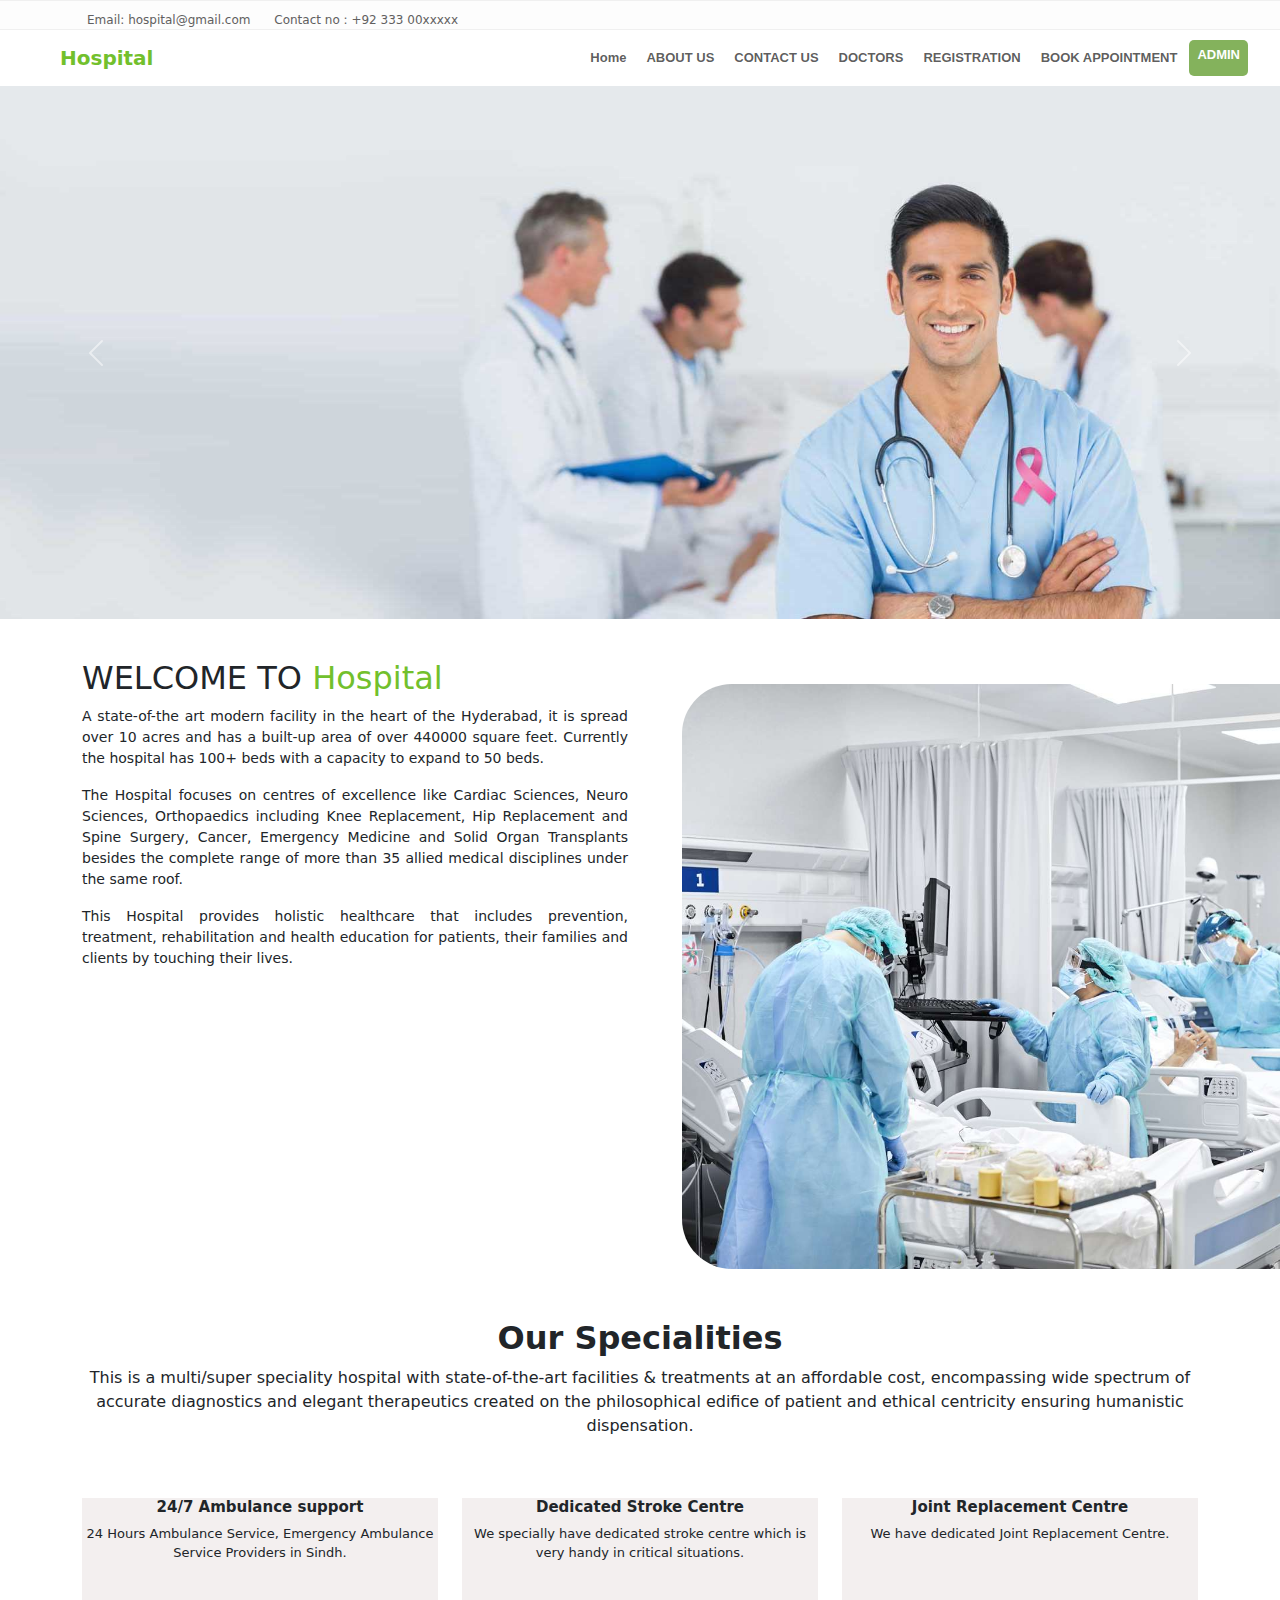
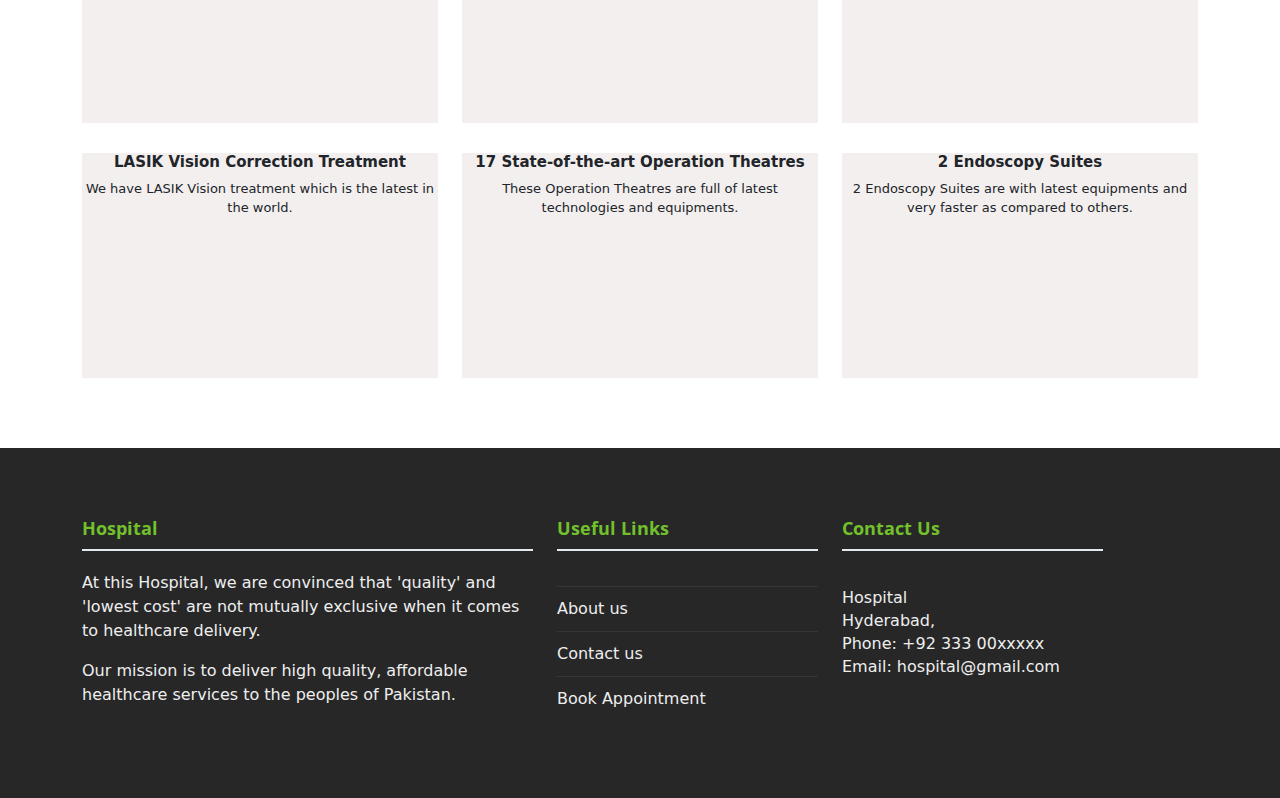
<file: index.html>
<!DOCTYPE html>
<html lang="en">

<head>
    <meta charset="UTF-8">
    <meta name="viewport" content="width=device-width, initial-scale=1.0">
    <title>Hospital Management System</title>
    <link rel="stylesheet" href="style.css">
    <link rel="stylesheet" href="//fonts.googleapis.com/css?family=Open+Sans:400,300,600&amp;subset=cyrillic,latin">
    <link href="https://cdn.jsdelivr.net/npm/bootstrap@5.3.3/dist/css/bootstrap.min.css" rel="stylesheet"
        integrity="sha384-QWTKZyjpPEjISv5WaRU9OFeRpok6YctnYmDr5pNlyT2bRjXh0JMhjY6hW+ALEwIH" crossorigin="anonymous">
</head>

<body>
    <div class="header-detail">
        <div class="container">
            <div class="row">
                <div class="col-md-12">
                    <ul class="list-inline header-contacts">
                        <li>
                            <i class="fa fa-envelope"></i> Email: hospital@gmail.com
                        </li>
                        <li>
                            <i class="fa fa-phone"></i> Contact no : +92 333 00xxxxx
                        </li>
                    </ul>
                </div>
            </div>
        </div>
    </div>

    <nav class="navbar navbar-expand-lg nav-color">
        <div class="container-fluid">
            <a class="navbar-brand ms-5" href="#" style="font-weight: bold; color: #72c02c;">Hospital</a>
            <button class="navbar-toggler" type="button" data-bs-toggle="collapse" data-bs-target="#navbarNavAltMarkup"
                aria-controls="navbarNavAltMarkup" aria-expanded="false" aria-label="Toggle navigation">
                <span class="navbar-toggler-icon"></span>
            </button>
            <div class="collapse navbar-collapse" id="navbarNavAltMarkup">
                <div class="navbar-nav ms-auto me-3">
                    <a class="nav-link me-1" aria-current="page" href="#">Home</a>
                    <a class="nav-link me-1" href="about.html">ABOUT US</a>
                    <a class="nav-link me-1" href="contact.html">CONTACT US</a>
                    <a class="nav-link me-1" href="doctors.html">DOCTORS</a>
                    <a class="nav-link me-1" href="registration.html">REGISTRATION</a>
                    <a class="nav-link me-1" href="appointment.html">BOOK APPOINTMENT</a>
                    <a class="nav-link admin-link me-1" href="admin.html">ADMIN</a>
                </div>
            </div>
        </div>
    </nav>
    

    <!-- crousel -->
    <div id="carouselExampleFade" class="carousel slide carousel-fade">
        <div class="carousel-inner">
            <div class="carousel-item active">
                <img src="./assets/img/slider/slide-21-1.jpg" class="d-block w-100" alt="...">
            </div>
            <div class="carousel-item">
                <img src="./assets/img/slider/main-slider03.jpg" class="d-block w-100" alt="...">
            </div>
            <div class="carousel-item">
                <img src="./assets/img/slider/main-slider06.jpg" class="d-block w-100" alt="...">
            </div>
        </div>
        <button class="carousel-control-prev" type="button" data-bs-target="#carouselExampleFade" data-bs-slide="prev">
            <span class="carousel-control-prev-icon" aria-hidden="true"></span>
            <span class="visually-hidden">Previous</span>
        </button>
        <button class="carousel-control-next" type="button" data-bs-target="#carouselExampleFade" data-bs-slide="next">
            <span class="carousel-control-next-icon" aria-hidden="true"></span>
            <span class="visually-hidden">Next</span>
        </button>
    </div>

    <!-- Welcome part -->
    <div class="container content-md welcomeSection" style="margin-top: 40px;">
        <div class="row section1">
            <div class="col-md-6">
                <h2 class="title-v2">WELCOME TO <span style="color: #72c02c;"> Hospital </span></h2>
                <p style="text-align: justify; font-size: 14px;">A state-of-the art modern facility in the heart of
                    the Hyderabad, it is spread over 10 acres and has a built-up area of over 440000 square
                    feet. Currently the hospital has 100+ beds with a capacity to expand to 50 beds.</p>
                <p style="text-align: justify; font-size: 14px;">The Hospital focuses on centres of excellence like
                    Cardiac Sciences, Neuro Sciences, Orthopaedics including Knee Replacement, Hip Replacement and
                    Spine Surgery, Cancer, Emergency Medicine and Solid Organ Transplants besides the complete range
                    of more than 35 allied medical disciplines under the same roof.</p>
                <p style="text-align: justify; font-size: 14px;"> This Hospital provides holistic
                    healthcare that includes prevention, treatment, rehabilitation and health education for
                    patients, their families and clients by touching their lives.</p> <br>
            </div>
            <div class="col-md-6 overflow-h">
                <img style="border-radius: 50px; margin-top: 25px; margin-left: 30px; height: 65vh;"
                    src="assets/img/bg/hos1.jpg" alt="">
            </div>
        </div>
    </div>
    <!-- End Welcome part -->

    <!-- Specialities -->
    <div class="container" style="margin-top: 50px;">
        <div class="headline-center" style="margin-bottom: 60px;">
            <h2>Our Specialities</h2>
            <div class="line"></div>
            <p>This is a multi/super speciality hospital with state-of-the-art facilities & treatments at an
                affordable cost, encompassing wide spectrum of accurate diagnostics and elegant therapeutics created
                on the philosophical edifice of patient and ethical centricity ensuring humanistic dispensation.
            </p>
        </div>

        
			<div class="row" style="margin-bottom: 40px;">
				<div class="col-md-4">
					<div class="content-boxes-v5" style="margin-bottom: 30px;">
						<div class="overflow-h">
							<h3 class="no-top-space">24/7 Ambulance support</h3>
							<p>24 Hours Ambulance Service, Emergency Ambulance Service Providers in Sindh.</p>
						</div>
					</div>
					<div class="content-boxes-v5" style="margin-bottom: 30px;">
						<div class="overflow-h">
							<h3 class="no-top-space">LASIK Vision Correction Treatment </h3>
							<p>We have LASIK Vision treatment which is the latest in the world.</p>
						</div>
					</div>
				</div>
				<div class="col-md-4">
					<div class="content-boxes-v5" style="margin-bottom: 30px;">
						<div class="overflow-h">
							<h3 class="no-top-space">Dedicated Stroke Centre</h3>
							<p>We specially have dedicated stroke centre which is very handy in critical situations.</p>
						</div>
					</div>
					<div class="content-boxes-v5" style="margin-bottom: 30px;">
						<div class="overflow-h"">
							<h3 class="no-top-space">17 State-of-the-art Operation Theatres</h3>
							<p>These Operation Theatres are full of latest technologies and equipments.</p>
						</div>
					</div>
				</div>
				<div class="col-md-4">
					<div class="content-boxes-v5" style="margin-bottom: 30px;">
						<div class="overflow-h">
							<h3 class="no-top-space">Joint Replacement Centre</h3>
							<p>We have dedicated Joint Replacement Centre.</p>
						</div>
					</div>
					<div class="content-boxes-v5" style="margin-bottom: 30px;">
						<div class="overflow-h">
							<h3 class="no-top-space">2 Endoscopy Suites</h3>
							<p>2 Endoscopy Suites are with latest equipments and very faster as compared to others.</p>
						</div>
					</div>
				</div>
			</div>
        <!--end Spciallities-->
    </div>
        <!-- Footer ===-->
		<div class="footer-v1">
			<div class="footer">
				<div class="container">
					<div class="row">
						<div class="col-md-5 headline">
                            <h2 style="font-weight: bold; margin-bottom: 20px;">Hospital</h2>
							<p>At this Hospital, we are convinced that 'quality' and 'lowest cost' are not mutually
								exclusive when it comes to healthcare delivery.</p>
							<p>Our mission is to deliver high quality, affordable healthcare services to the peoples
								of Pakistan.</p>
						</div>

						<div class="col-md-3" >
							<div class="headline">
								<h2>Useful Links</h2>
							</div>
							<ul class="list-unstyled link-list">
								<li><a href="about.html">About us</a></li>
								<li><a href="Contact.html">Contact us</a></li>
								<li><a href="appointment.html">Book Appointment</a>
								</li>
							</ul>
						</div>
					
						<div class="col-md-3" >
							<div class="headline">
								<h2>Contact Us</h2>
							</div>
							<address>
							    Hospital <br />
								Hyderabad, <br />
								Phone: +92 333 00xxxxx <br />
								Email: hospital@gmail.com
							</address>
						</div>
					</div>
				</div>
			</div>
        </div>
            <!--/footer-->
        

</body>
<script src="https://cdn.jsdelivr.net/npm/bootstrap@5.3.3/dist/js/bootstrap.bundle.min.js"
    integrity="sha384-YvpcrYf0tY3lHB60NNkmXc5s9fDVZLESaAA55NDzOxhy9GkcIdslK1eN7N6jIeHz"
    crossorigin="anonymous"></script>

</html>
</file>
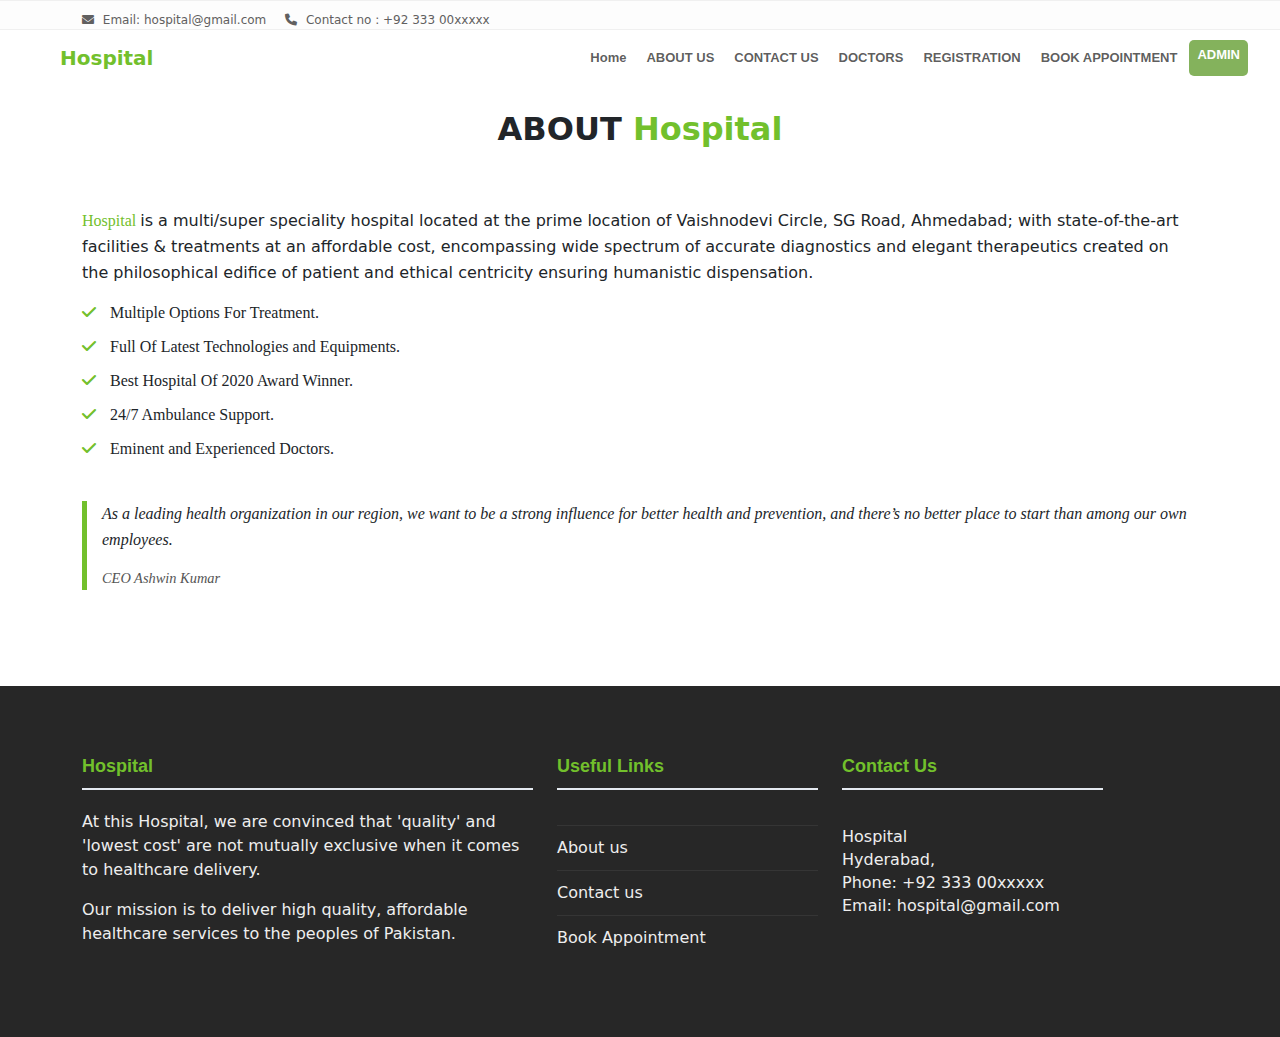
<file: about.html>
<!DOCTYPE html>
<html lang="en">

<head>
    <meta charset="UTF-8">
    <meta name="viewport" content="width=device-width, initial-scale=1.0">
    <title>Hospital Management System</title>
    <link rel="stylesheet" href="style.css">
    <link rel="stylesheet" href="https://cdnjs.cloudflare.com/ajax/libs/font-awesome/6.0.0-beta3/css/all.min.css">
    <link href="https://cdn.jsdelivr.net/npm/bootstrap@5.3.3/dist/css/bootstrap.min.css" rel="stylesheet"
        integrity="sha384-QWTKZyjpPEjISv5WaRU9OFeRpok6YctnYmDr5pNlyT2bRjXh0JMhjY6hW+ALEwIH" crossorigin="anonymous">
</head>

<body>
    <div class="header-detail">
        <div class="container">
            <div class="row">
                <div class="col-md-12">
                    <ul class="list-inline header-contacts">
                        <li>
                            <i class="fa fa-envelope"></i> Email: hospital@gmail.com
                        </li>
                        <li>
                            <i class="fa fa-phone"></i> Contact no : +92 333 00xxxxx
                        </li>
                    </ul>
                </div>
            </div>
        </div>
    </div>

    <nav class="navbar navbar-expand-lg nav-color">
        <div class="container-fluid">
            <a class="navbar-brand ms-5" href="#" style="font-weight: bold; color: #72c02c;">Hospital</a>
            <button class="navbar-toggler" type="button" data-bs-toggle="collapse" data-bs-target="#navbarNavAltMarkup"
                aria-controls="navbarNavAltMarkup" aria-expanded="false" aria-label="Toggle navigation">
                <span class="navbar-toggler-icon"></span>
            </button>
            <div class="collapse navbar-collapse" id="navbarNavAltMarkup">
                <div class="navbar-nav ms-auto me-3">
                    <a class="nav-link me-1" aria-current="page" href="index.html">Home</a>
                    <a class="nav-link me-1" href="#">ABOUT US</a>
                    <a class="nav-link me-1" href="contact.html">CONTACT US</a>
                    <a class="nav-link me-1" href="doctors.html">DOCTORS</a>
                    <a class="nav-link me-1" href="registration.html">REGISTRATION</a>
                    <a class="nav-link me-1" href="appointment.html">BOOK APPOINTMENT</a>
                    <a class="nav-link admin-link me-1" href="admin.html">ADMIN</a>
                </div>
            </div>
        </div>
    </nav>
    <br>
    
		<!-- About Heading -->
		<div class="container content-sm">
			<div class="headline-center" style="margin-bottom: 60px;">
				<h2>ABOUT<span style="color: #72c02c;"> Hospital </span></h2>
			</div>
		</div>

		<!-- About -->
		<div class="container content">
			<div class="row" style="margin-bottom: 40px;">
				<div class="col-md-12" style="margin-bottom: 40px;">
					<p><span style="color: #72c02c; font-family:'Times New Roman', Times, serif;">Hospital </span> is a multi/super speciality hospital located
						at the prime location of Vaishnodevi Circle, SG Road, Ahmedabad; with state-of-the-art
						facilities & treatments at an affordable cost, encompassing wide spectrum of accurate
						diagnostics and elegant therapeutics created on the philosophical edifice of patient and ethical
						centricity ensuring humanistic dispensation.</p>
					<ul class="list-unstyled" style="font-family:'Times New Roman', Times, serif;">
						<li><i class="fa fa-check color-green"></i> Multiple Options For Treatment.</li>
						<li><i class="fa fa-check color-green"></i> Full Of Latest Technologies and Equipments.</li>
						<li><i class="fa fa-check color-green"></i> Best Hospital Of 2020 Award Winner.</li>
						<li><i class="fa fa-check color-green"></i> 24/7 Ambulance Support.</li>
						<li><i class="fa fa-check color-green"></i> Eminent and Experienced Doctors.</li>
					</ul><br />

					<blockquote  style="font-family:'Times New Roman', Times, serif;">
						<p>As a leading health organization in our region, we want to be a strong influence for better
							health and prevention, and there’s no better place to start than among our own employees.
						</p>
						<small>CEO Ashwin Kumar</small>
					</blockquote>
				</div>
			</div>
		</div>
	</div>
	<!-- End About -->

   <!-- Footer ===-->
   <div class="footer-v1">
    <div class="footer">
        <div class="container">
            <div class="row">
                <div class="col-md-5 headline">
                    <h2 style="font-weight: bold; margin-bottom: 20px;">Hospital</h2>
                    <p>At this Hospital, we are convinced that 'quality' and 'lowest cost' are not mutually
                        exclusive when it comes to healthcare delivery.</p>
                    <p>Our mission is to deliver high quality, affordable healthcare services to the peoples
                        of Pakistan.</p>
                </div>

                <div class="col-md-3" >
                    <div class="headline">
                        <h2>Useful Links</h2>
                    </div>
                    <ul class="list-unstyled link-list">
                        <li><a href="about.html">About us</a></li>
                        <li><a href="Contact.html">Contact us</a></li>
                        <li><a href="appointment.html">Book Appointment</a>
                        </li>
                    </ul>
                </div>
            
                <div class="col-md-3" >
                    <div class="headline">
                        <h2>Contact Us</h2>
                    </div>
                    <address>
                        Hospital <br />
                        Hyderabad, <br />
                        Phone: +92 333 00xxxxx <br />
                        Email: hospital@gmail.com
                    </address>
                </div>
            </div>
        </div>
    </div>
    </div>
    <!--/footer-->
</body>
<script src="https://cdn.jsdelivr.net/npm/bootstrap@5.3.3/dist/js/bootstrap.bundle.min.js"
    integrity="sha384-YvpcrYf0tY3lHB60NNkmXc5s9fDVZLESaAA55NDzOxhy9GkcIdslK1eN7N6jIeHz"
    crossorigin="anonymous"></script>

</html>
</file>
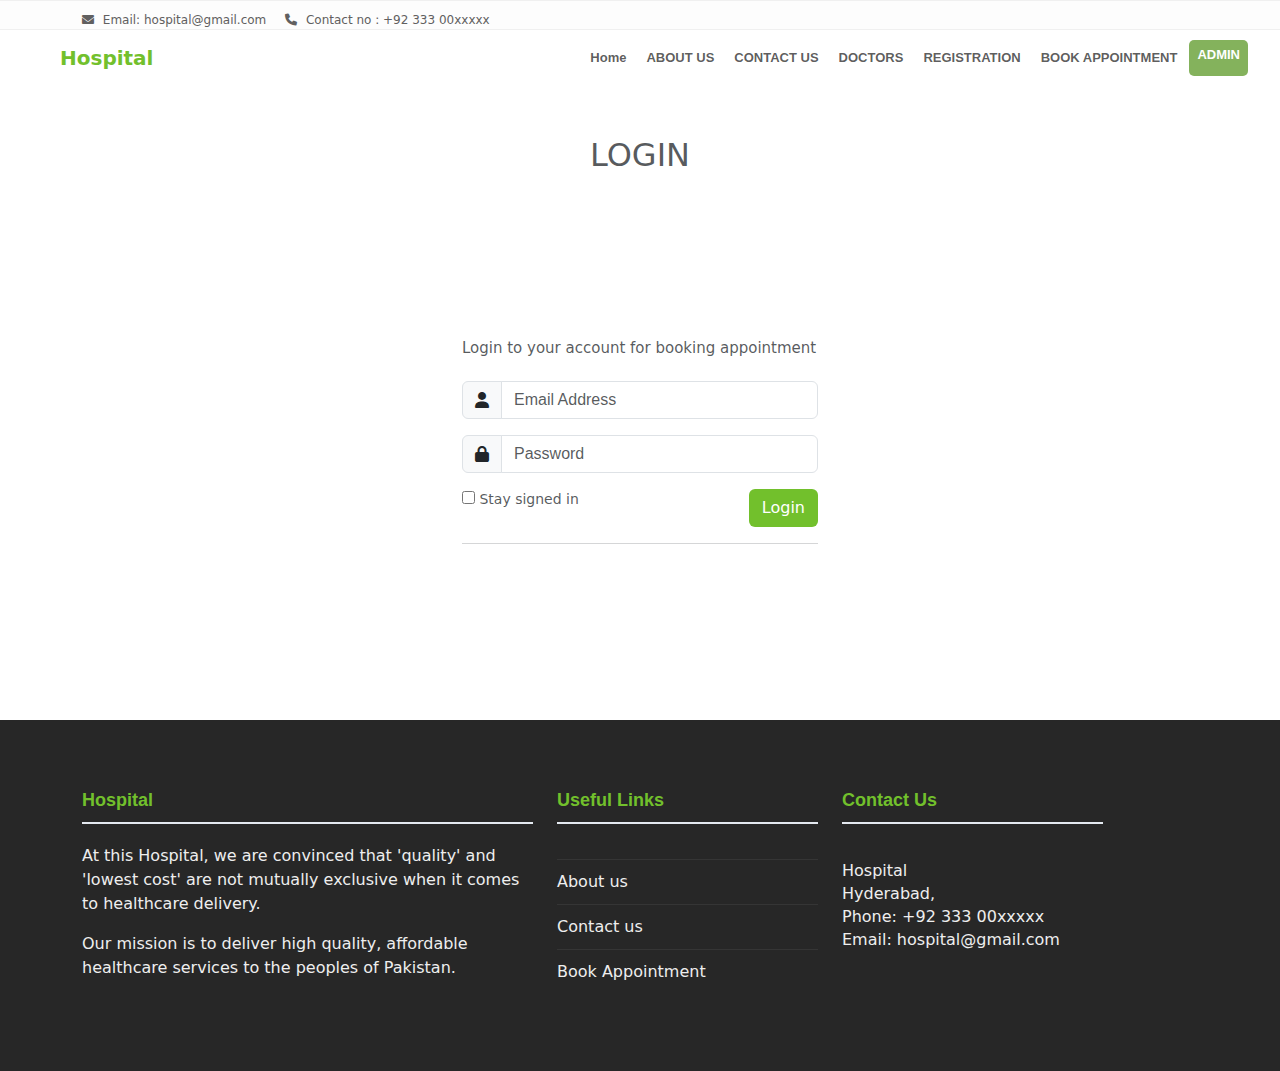
<file: admin.html>
<!DOCTYPE html>
<html lang="en">

<head>
    <meta charset="UTF-8">
    <meta name="viewport" content="width=device-width, initial-scale=1.0">
    <title>Hospital Management System</title>
    <link rel="stylesheet" href="style.css">
    <link rel="stylesheet" href="https://cdnjs.cloudflare.com/ajax/libs/font-awesome/6.0.0-beta3/css/all.min.css">
    <link href="https://cdn.jsdelivr.net/npm/bootstrap@5.3.3/dist/css/bootstrap.min.css" rel="stylesheet"
        integrity="sha384-QWTKZyjpPEjISv5WaRU9OFeRpok6YctnYmDr5pNlyT2bRjXh0JMhjY6hW+ALEwIH" crossorigin="anonymous">
</head>

<body>
    <div class="header-detail">
        <div class="container">
            <div class="row">
                <div class="col-md-12">
                    <ul class="list-inline header-contacts">
                        <li>
                            <i class="fa fa-envelope"></i> Email: hospital@gmail.com
                        </li>
                        <li>
                            <i class="fa fa-phone"></i> Contact no : +92 333 00xxxxx
                        </li>
                    </ul>
                </div>
            </div>
        </div>
    </div>

    <nav class="navbar navbar-expand-lg nav-color">
        <div class="container-fluid">
            <a class="navbar-brand ms-5" href="#" style="font-weight: bold; color: #72c02c;">Hospital</a>
            <button class="navbar-toggler" type="button" data-bs-toggle="collapse" data-bs-target="#navbarNavAltMarkup"
                aria-controls="navbarNavAltMarkup" aria-expanded="false" aria-label="Toggle navigation">
                <span class="navbar-toggler-icon"></span>
            </button>
            <div class="collapse navbar-collapse" id="navbarNavAltMarkup">
                <div class="navbar-nav ms-auto me-3">
                    <a class="nav-link me-1" aria-current="page" href="index.html">Home</a>
                    <a class="nav-link me-1" href="about.html">ABOUT US</a>
                    <a class="nav-link me-1" href="contact.html">CONTACT US</a>
                    <a class="nav-link me-1" href="doctors.html">DOCTORS</a>
                    <a class="nav-link me-1" href="registration.html">REGISTRATION</a>
                    <a class="nav-link me-1" href="appointment.html">BOOK APPOINTMENT</a>
                    <a class="nav-link admin-link me-1" href="#">ADMIN</a>
                </div>
            </div>
        </div>
    </nav>
    <!-- Admin form Starts -->
    <div style="text-align: center; margin-top: 50px;">
        <h2 style="color:rgba(33, 37, 41, 0.75);">LOGIN</h2>
    </div>
    <div class="container content mt-5 mb-5 form-container">
        <div class="row justify-content-center align-items-center h-100">
            <div class="col-md-4 col-sm-6">
                <form action="login_backend.php" method="post" class="form-text">
                    <div class="reg-header">
                        <h4 class="admin-fonts">Login to your account for booking appointment</h4>
                    </div>

                    <div class="input-group mt-4 mb-3 fonts-styling">
                        <span class="input-group-text"><i class="fa fa-user"></i></span>
                        <input type="email" name="userid" placeholder="Email Address" class="form-control " required>
                    </div>
                    <div class="input-group mb-3 fonts-styling ">
                        <span class="input-group-text"><i class="fa fa-lock"></i></span>
                        <input type="password" name="usrpsw" placeholder="Password" class="form-control" required>
                    </div>

                    <div class="row ">
                        <div class="col-6">
                            <label><input type="checkbox"> Stay signed in</label>
                        </div>
                        <div class="col-6">
                            <input class="btn float-end admin-fonts" type="submit" value="Login"
                                style="color: white; background-color: #72c02c;">
                        </div>
                    </div>

                    <hr>
                </form>
            </div>
        </div>
    </div>


    <!-- admin form close -->
    <!-- Footer ===-->
    <div class="footer-v1">
        <div class="footer">
            <div class="container">
                <div class="row">
                    <div class="col-md-5 headline">
                        <h2 style="font-weight: bold; margin-bottom: 20px;">Hospital</h2>
                        <p>At this Hospital, we are convinced that 'quality' and 'lowest cost' are not mutually
                            exclusive when it comes to healthcare delivery.</p>
                        <p>Our mission is to deliver high quality, affordable healthcare services to the peoples
                            of Pakistan.</p>
                    </div>

                    <div class="col-md-3">
                        <div class="headline">
                            <h2>Useful Links</h2>
                        </div>
                        <ul class="list-unstyled link-list">
                            <li><a href="about.html">About us</a></li>
                            <li><a href="Contact.html">Contact us</a></li>
                            <li><a href="appointment.html">Book Appointment</a>
                            </li>
                        </ul>
                    </div>

                    <div class="col-md-3">
                        <div class="headline">
                            <h2>Contact Us</h2>
                        </div>
                        <address>
                            Hospital <br />
                            Hyderabad, <br />
                            Phone: +92 333 00xxxxx <br />
                            Email: hospital@gmail.com
                        </address>
                    </div>
                </div>
            </div>
        </div>
    </div>
    <!--/footer-->

</body>
<script src="https://cdn.jsdelivr.net/npm/bootstrap@5.3.3/dist/js/bootstrap.bundle.min.js"
    integrity="sha384-YvpcrYf0tY3lHB60NNkmXc5s9fDVZLESaAA55NDzOxhy9GkcIdslK1eN7N6jIeHz"
    crossorigin="anonymous"></script>

</html>
</file>
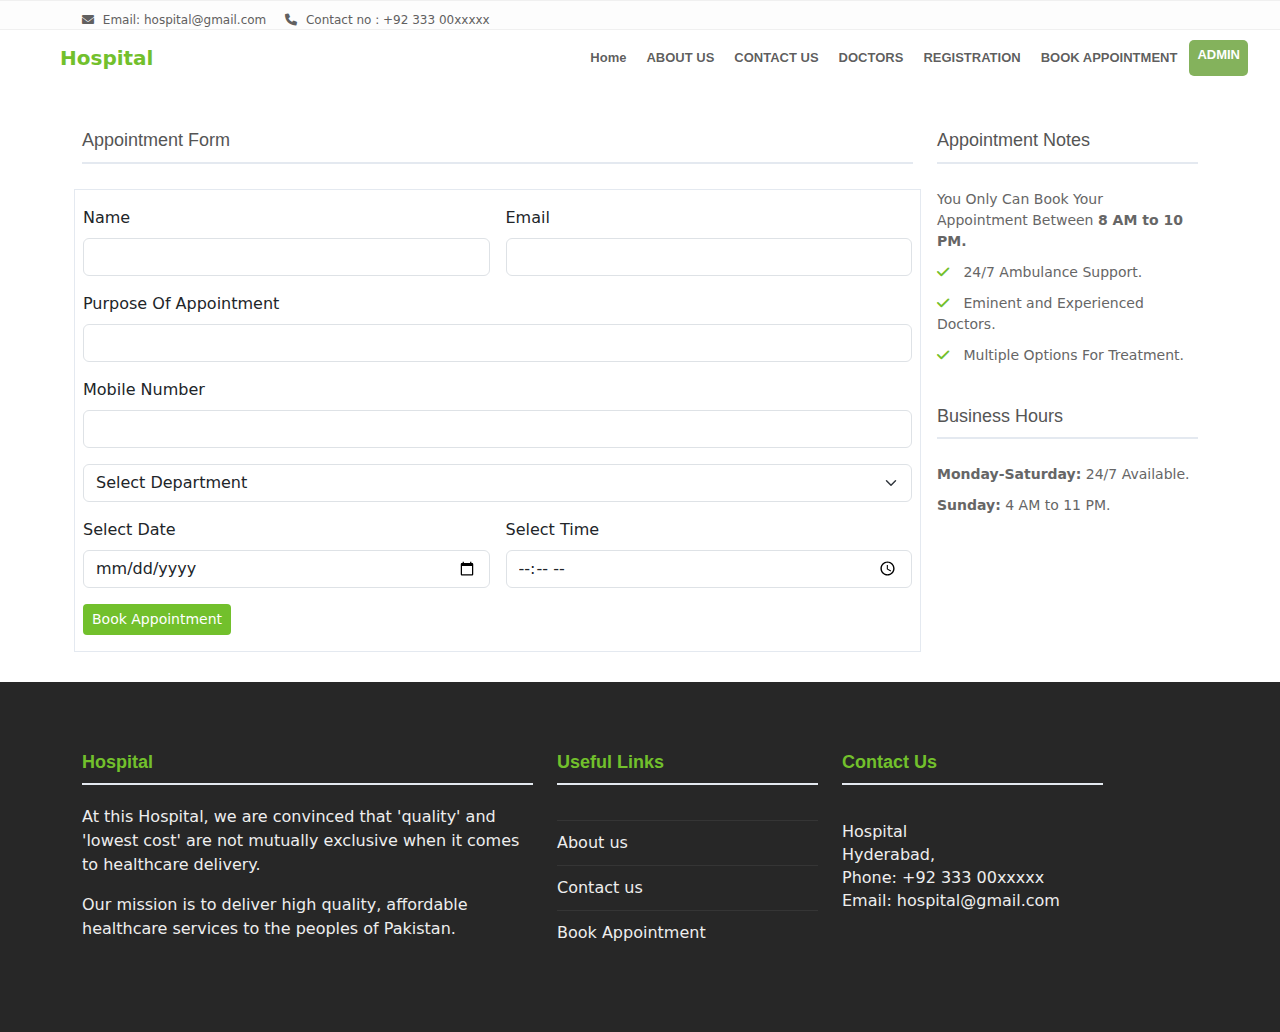
<file: appointment.html>
<!DOCTYPE html>
<html lang="en">

<head>
    <meta charset="UTF-8">
    <meta name="viewport" content="width=device-width, initial-scale=1.0">
    <title>Hospital Management System</title>
    <link rel="stylesheet" href="style.css">
    <link rel="stylesheet" href="https://cdnjs.cloudflare.com/ajax/libs/font-awesome/6.0.0-beta3/css/all.min.css">
    <link href="https://cdn.jsdelivr.net/npm/bootstrap@5.3.3/dist/css/bootstrap.min.css" rel="stylesheet"
        integrity="sha384-QWTKZyjpPEjISv5WaRU9OFeRpok6YctnYmDr5pNlyT2bRjXh0JMhjY6hW+ALEwIH" crossorigin="anonymous">
</head>

<body>
    <div class="header-detail">
        <div class="container">
            <div class="row">
                <div class="col-md-12">
                    <ul class="list-inline header-contacts">
                        <li>
                            <i class="fa fa-envelope"></i> Email: hospital@gmail.com
                        </li>
                        <li>
                            <i class="fa fa-phone"></i> Contact no : +92 333 00xxxxx
                        </li>
                    </ul>
                </div>
            </div>
        </div>
    </div>

    <nav class="navbar navbar-expand-lg nav-color">
        <div class="container-fluid">
            <a class="navbar-brand ms-5" href="#" style="font-weight: bold; color: #72c02c;">Hospital</a>
            <button class="navbar-toggler" type="button" data-bs-toggle="collapse" data-bs-target="#navbarNavAltMarkup"
                aria-controls="navbarNavAltMarkup" aria-expanded="false" aria-label="Toggle navigation">
                <span class="navbar-toggler-icon"></span>
            </button>
            <div class="collapse navbar-collapse" id="navbarNavAltMarkup">
                <div class="navbar-nav ms-auto me-3">
                    <a class="nav-link me-1" aria-current="page" href="index.html">Home</a>
                    <a class="nav-link me-1" href="about.html">ABOUT US</a>
                    <a class="nav-link me-1" href="contact.html">CONTACT US</a>
                    <a class="nav-link me-1" href="doctors.html">DOCTORS</a>
                    <a class="nav-link me-1" href="registration.html">REGISTRATION</a>
                    <a class="nav-link me-1" href="#">BOOK APPOINTMENT</a>
                    <a class="nav-link admin-link me-1" href="admin.html">ADMIN</a>
                </div>
            </div>
        </div>
    </nav>

    <!-- Appointment form start -->

    <div class="container content mt-4">
        <div class="row">
            <div class="col-md-9 " style="margin-bottom: 30px; ">
                <div class="headline">
                    <h2>Appointment Form</h2>
                </div>
                <form class="row g-3 contact-form mt-3">
                    <div class="col-md-6">
                        <label for="name" class="form-label">Name</label>
                        <input type="text" class="form-control" id="inputName">
                    </div>
                    <div class="col-md-6">
                        <label for="inputEmail4" class="form-label">Email</label>
                        <input type="email" class="form-control" id="inputEmail4">
                    </div>

                    <div class="col-12">
                        <label for="inputSubject" class="form-label">Purpose Of Appointment</label>
                        <input type="text" class="form-control" id="inputSubject">
                    </div>
                    <div class="col-12">
                        <label for="inputSubject" class="form-label">Mobile Number</label>
                        <input type="number" class="form-control" id="inputSubject">
                    </div>
                    <div class="col-12">
                        <select class="form-select" aria-label="Default select example">
                            <option value="" selected="" disabled="">Select Department</option>
                            <option value="Child Care">Child Care</option>
                            <option value="Neurology">Neurology</option>
                            <option value="General Surgery">General Surgery</option>
                            <option value="Health Checkup">Health Checkup</option>
                            <option value="Dermatology and Cosmetology">Dermatology and Cosmetology</option>
                            <option value="Eye Specialist">Eye Specialist</option>
                            <option value="CCU & ICU">CCU & ICU</option>
                            <option value="Cardiology">Cardiology</option>
                        </select>
                    </div>
                    <div class="col-md-6">
                        <label for="name" class="form-label">Select Date</label>
                        <input type="date" class="form-control" id="inputName">
                    </div>
                    <div class="col-md-6">
                        <label for="inputEmail4" class="form-label">Select Time</label>
                        <input type="time" class="form-control" id="inputEmail4">
                    </div>
                    <div class="col-12 mb-3">
                        <button type="submit" class="btn btn-sm " style="color: white; background-color: #72c02c;">Book
                            Appointment</button>
                    </div>
                </form>
            </div>
            <div class="col-md-3"">
                <div class="headline">
                    <h2>Appointment Notes</h2>
                </div>
                <ul class="list-unstyled font-styling" style="margin-bottom: 30px; ">
                    <li style="font-size: 14px; color: rgb(102, 102, 102);">You Only
                        Can Book Your Appointment Between <strong>8 AM to 10 PM.</strong>
                        <br>
                    <!-- <li style="font-size: 14px; color: rgb(102, 102, 102);">In Other Times You Can Call Our Ambulance
                        Which Is Available 24/7.</li> -->
               
                    <li style="font-size: 14px; color: rgb(102, 102, 102);"><i class="fa fa-check color-green"></i> 24/7 Ambulance Support.</li>
                    <li style="font-size: 14px; color: rgb(102, 102, 102);"><i class="fa fa-check color-green"></i> Eminent and Experienced Doctors.</li>
                    <li style="font-size: 14px; color: rgb(102, 102, 102);"><i class="fa fa-check color-green"></i> Multiple Options For Treatment.</li>
                </ul>
                <div class="headline">
                    <h2>Business Hours</h2>
                </div>
                <ul class="list-unstyled font-styling" style="margin-bottom: 30px; ">
                    <li style="font-size: 14px; color: rgb(102, 102, 102);"><strong>Monday-Saturday:</strong> 24/7
                        Available.
                        <br>
                    <li style="font-size: 14px; color: rgb(102, 102, 102);"><strong> Sunday:</strong> 4 AM to 11 PM.
                    </li>
                </ul>
                
            </div>

        </div>

    </div>
    <!-- Footer ===-->
    <div class="footer-v1">
        <div class="footer">
            <div class="container">
                <div class="row">
                    <div class="col-md-5 headline">
                        <h2 style="font-weight: bold; margin-bottom: 20px;">Hospital</h2>
                        <p>At this Hospital, we are convinced that 'quality' and 'lowest cost' are not mutually
                            exclusive when it comes to healthcare delivery.</p>
                        <p>Our mission is to deliver high quality, affordable healthcare services to the peoples
                            of Pakistan.</p>
                    </div>

                    <div class="col-md-3">
                        <div class="headline">
                            <h2>Useful Links</h2>
                        </div>
                        <ul class="list-unstyled link-list">
                            <li><a href="about.html">About us</a></li>
                            <li><a href="Contact.html">Contact us</a></li>
                            <li><a href="appointment.html">Book Appointment</a>
                            </li>
                        </ul>
                    </div>

                    <div class="col-md-3">
                        <div class="headline">
                            <h2>Contact Us</h2>
                        </div>
                        <address>
                            Hospital <br />
                            Hyderabad, <br />
                            Phone: +92 333 00xxxxx <br />
                            Email: hospital@gmail.com
                        </address>
                    </div>
                </div>
            </div>
        </div>
    </div>
    <!--/footer-->

</body>
<script src="https://cdn.jsdelivr.net/npm/bootstrap@5.3.3/dist/js/bootstrap.bundle.min.js"
    integrity="sha384-YvpcrYf0tY3lHB60NNkmXc5s9fDVZLESaAA55NDzOxhy9GkcIdslK1eN7N6jIeHz"
    crossorigin="anonymous"></script>

</html>
</file>
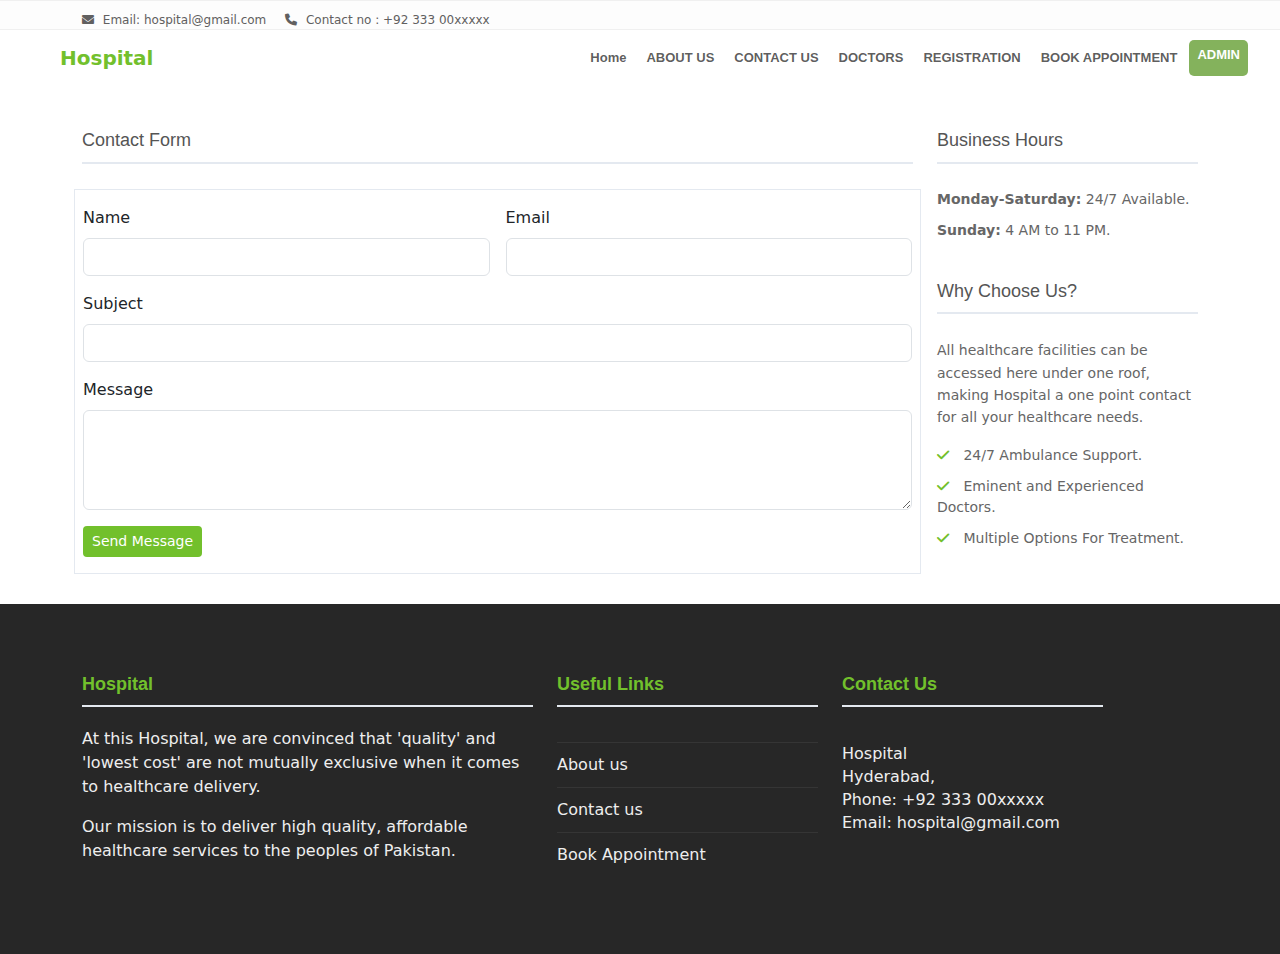
<file: contact.html>
<!DOCTYPE html>
<html lang="en">

<head>
    <meta charset="UTF-8">
    <meta name="viewport" content="width=device-width, initial-scale=1.0">
    <title>Hospital Management System</title>
    <link rel="stylesheet" href="style.css">
    <link rel="stylesheet" href="https://cdnjs.cloudflare.com/ajax/libs/font-awesome/6.0.0-beta3/css/all.min.css">
    <link href="https://cdn.jsdelivr.net/npm/bootstrap@5.3.3/dist/css/bootstrap.min.css" rel="stylesheet"
        integrity="sha384-QWTKZyjpPEjISv5WaRU9OFeRpok6YctnYmDr5pNlyT2bRjXh0JMhjY6hW+ALEwIH" crossorigin="anonymous">
</head>

<body>
    <div class="header-detail">
        <div class="container">
            <div class="row">
                <div class="col-md-12">
                    <ul class="list-inline header-contacts">
                        <li>
                            <i class="fa fa-envelope"></i> Email: hospital@gmail.com
                        </li>
                        <li>
                            <i class="fa fa-phone"></i> Contact no : +92 333 00xxxxx
                        </li>
                    </ul>
                </div>
            </div>
        </div>
    </div>

    <nav class="navbar navbar-expand-lg nav-color">
        <div class="container-fluid">
            <a class="navbar-brand ms-5" href="#" style="font-weight: bold; color: #72c02c;">Hospital</a>
            <button class="navbar-toggler" type="button" data-bs-toggle="collapse" data-bs-target="#navbarNavAltMarkup"
                aria-controls="navbarNavAltMarkup" aria-expanded="false" aria-label="Toggle navigation">
                <span class="navbar-toggler-icon"></span>
            </button>
            <div class="collapse navbar-collapse" id="navbarNavAltMarkup">
                <div class="navbar-nav ms-auto me-3">
                    <a class="nav-link me-1" aria-current="page" href="index.html">Home</a>
                    <a class="nav-link me-1" href="about.html">ABOUT US</a>
                    <a class="nav-link me-1" href="#">CONTACT US</a>
                    <a class="nav-link me-1" href="doctors.html">DOCTORS</a>
                    <a class="nav-link me-1" href="registration.html">REGISTRATION</a>
                    <a class="nav-link me-1" href="appointment.html">BOOK APPOINTMENT</a>
                    <a class="nav-link admin-link me-1" href="admin.html">ADMIN</a>
                </div>
            </div>
        </div>
    </nav>
    
    <!-- contact us start -->

    <div class="container content mt-4">
        <div class="row">
            <div class="col-md-9 " style="margin-bottom: 30px; ">
                <div class="headline">
                    <h2>Contact Form</h2>
                </div>
                <form class="row g-3 contact-form mt-3">
                    <div class="col-md-6">
                        <label for="name" class="form-label">Name</label>
                        <input type="text" class="form-control" id="inputName">
                    </div>
                    <div class="col-md-6">
                        <label for="inputEmail4" class="form-label">Email</label>
                        <input type="email" class="form-control" id="inputEmail4">
                    </div>

                    <div class="col-12">
                        <label for="inputSubject" class="form-label">Subject</label>
                        <input type="text" class="form-control" id="inputSubject">
                    </div>
                    <div class="col-md-12">
                        <label for="inputNumber" class="form-label">Message</label>
                        <div class="form-floating">
                            <textarea class="form-control" placeholder="Leave message here" id="floatingTextarea"
                                style="height: 100px"></textarea>
                        </div>
                    </div>
                    <div class="col-12 mb-3" >
                        <button type="submit" class="btn btn-sm " style="color: white; background-color: #72c02c;">Send Message</button>
                    </div>
                </form>
            </div>
            <div class="col-md-3">
                <div class="headline">
                    <h2>Business Hours</h2>
                </div>
                <ul class="list-unstyled font-styling" style="margin-bottom: 30px; ">
                    <li style="font-size: 14px; color: rgb(102, 102, 102);"><strong>Monday-Saturday:</strong> 24/7 Available.</li>
                    <li style="font-size: 14px; color: rgb(102, 102, 102);"><strong>Sunday:</strong> 4 AM to 11 PM.</li>
                </ul>

                <div class="headline">
                    <h2>Why Choose Us?</h2>
                </div>
                <p style="font-size: 14px; color: rgb(102, 102, 102);">All healthcare facilities can be accessed here under one roof, making Hospital a one point
                    contact for all your healthcare needs.</p>
                <ul class="list-unstyled">
                    <li style="font-size: 14px; color: rgb(102, 102, 102);"><i class="fa fa-check color-green"></i> 24/7 Ambulance Support.</li>
                    <li style="font-size: 14px; color: rgb(102, 102, 102);"><i class="fa fa-check color-green"></i> Eminent and Experienced Doctors.</li>
                    <li style="font-size: 14px; color: rgb(102, 102, 102);"><i class="fa fa-check color-green"></i> Multiple Options For Treatment.</li>
                </ul>
            </div>

        </div>

    </div>
       <!-- Footer ===-->
		<div class="footer-v1">
			<div class="footer">
				<div class="container">
					<div class="row">
						<div class="col-md-5 headline">
                            <h2 style="font-weight: bold; margin-bottom: 20px;">Hospital</h2>
							<p>At this Hospital, we are convinced that 'quality' and 'lowest cost' are not mutually
								exclusive when it comes to healthcare delivery.</p>
							<p>Our mission is to deliver high quality, affordable healthcare services to the peoples
								of Pakistan.</p>
						</div>

						<div class="col-md-3" >
							<div class="headline">
								<h2>Useful Links</h2>
							</div>
							<ul class="list-unstyled link-list">
								<li><a href="about.html">About us</a></li>
								<li><a href="Contact.html">Contact us</a></li>
								<li><a href="appointment.html">Book Appointment</a>
								</li>
							</ul>
						</div>
					
						<div class="col-md-3" >
							<div class="headline">
								<h2>Contact Us</h2>
							</div>
							<address>
							    Hospital <br />
								Hyderabad, <br />
								Phone: +92 333 00xxxxx <br />
								Email: hospital@gmail.com
							</address>
						</div>
					</div>
				</div>
			</div>
            </div>
            <!--/footer-->

</body>
<script src="https://cdn.jsdelivr.net/npm/bootstrap@5.3.3/dist/js/bootstrap.bundle.min.js"
    integrity="sha384-YvpcrYf0tY3lHB60NNkmXc5s9fDVZLESaAA55NDzOxhy9GkcIdslK1eN7N6jIeHz"
    crossorigin="anonymous"></script>

</html>
</file>
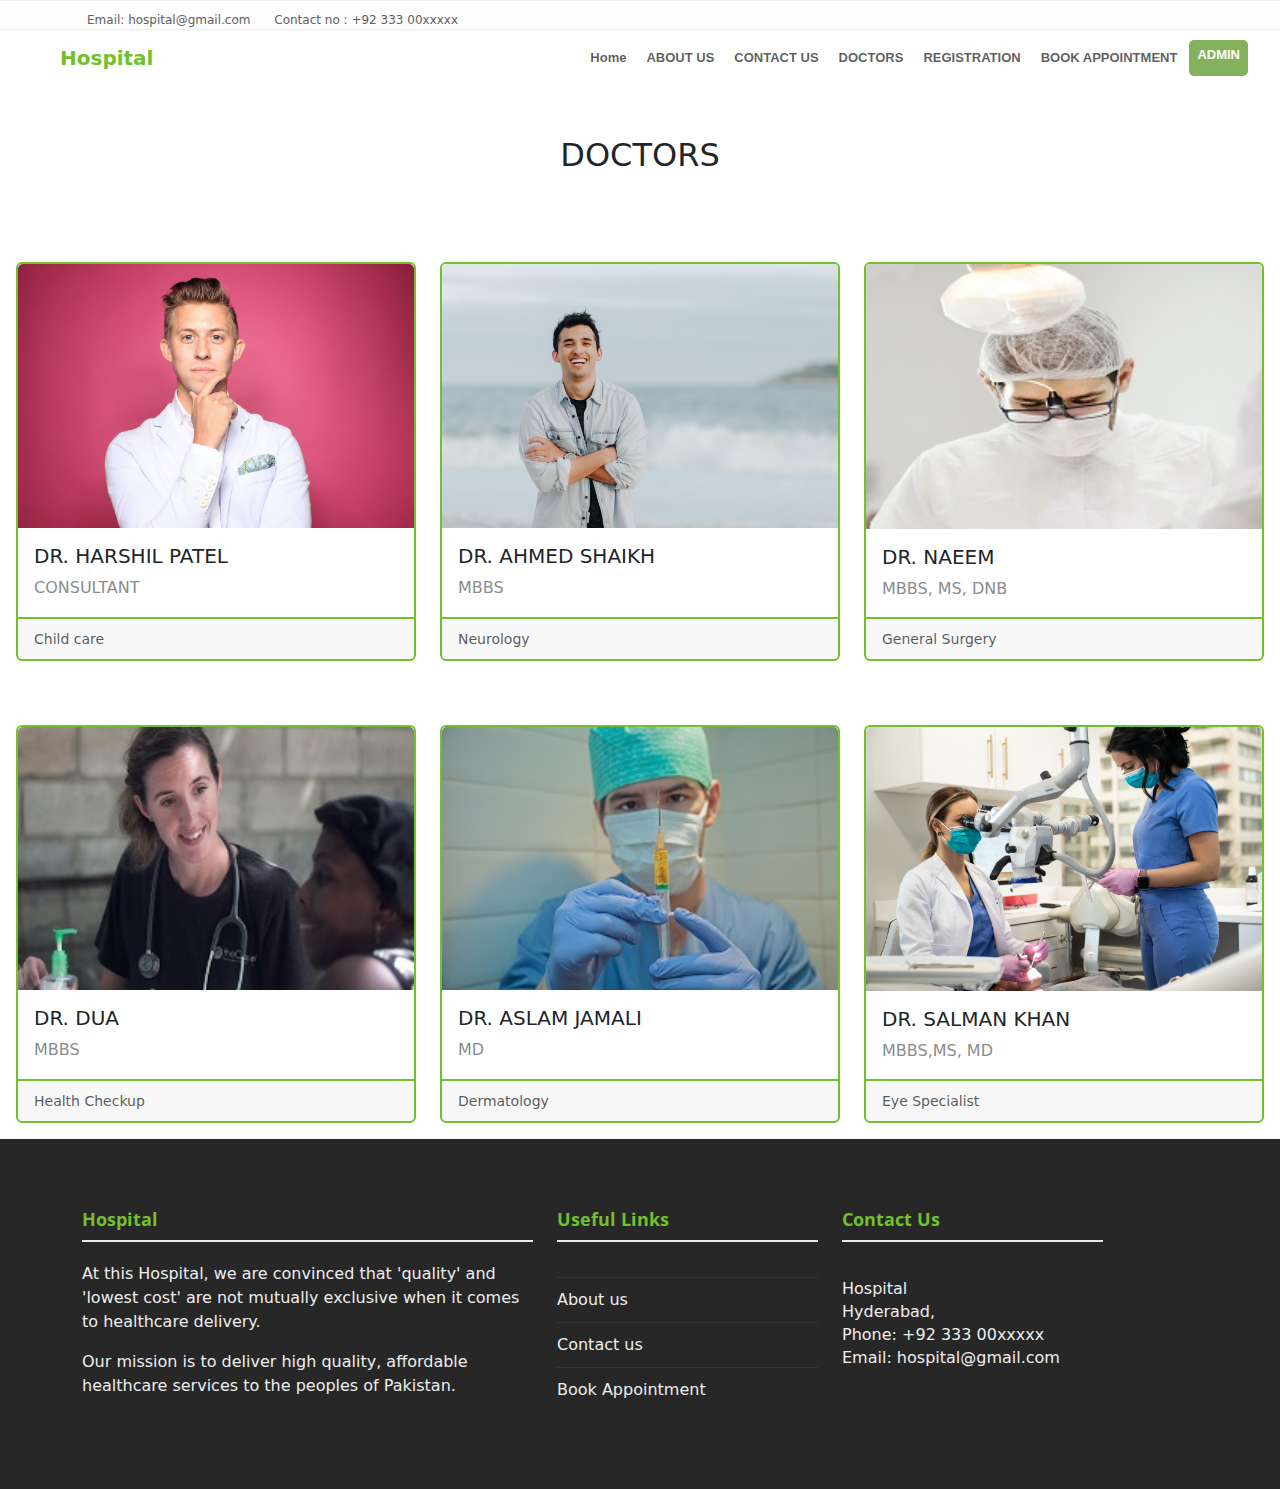
<file: doctors.html>
<!DOCTYPE html>
<html lang="en">

<head>
    <meta charset="UTF-8">
    <meta name="viewport" content="width=device-width, initial-scale=1.0">
    <title>Hospital Management System</title>
    <link rel="stylesheet" href="style.css">
    <link rel="stylesheet" href="//fonts.googleapis.com/css?family=Open+Sans:400,300,600&amp;subset=cyrillic,latin">
    <link href="https://cdn.jsdelivr.net/npm/bootstrap@5.3.3/dist/css/bootstrap.min.css" rel="stylesheet"
        integrity="sha384-QWTKZyjpPEjISv5WaRU9OFeRpok6YctnYmDr5pNlyT2bRjXh0JMhjY6hW+ALEwIH" crossorigin="anonymous">
</head>

<body>
    <div class="header-detail">
        <div class="container">
            <div class="row">
                <div class="col-md-12">
                    <ul class="list-inline header-contacts">
                        <li>
                            <i class="fa fa-envelope"></i> Email: hospital@gmail.com
                        </li>
                        <li>
                            <i class="fa fa-phone"></i> Contact no : +92 333 00xxxxx
                        </li>
                    </ul>
                </div>
            </div>
        </div>
    </div>

    <nav class="navbar navbar-expand-lg nav-color">
        <div class="container-fluid">
            <a class="navbar-brand ms-5" href="#" style="font-weight: bold; color: #72c02c;">Hospital</a>
            <button class="navbar-toggler" type="button" data-bs-toggle="collapse" data-bs-target="#navbarNavAltMarkup"
                aria-controls="navbarNavAltMarkup" aria-expanded="false" aria-label="Toggle navigation">
                <span class="navbar-toggler-icon"></span>
            </button>
            <div class="collapse navbar-collapse" id="navbarNavAltMarkup">
                <div class="navbar-nav ms-auto me-3">
                    <a class="nav-link me-1" aria-current="page" href="index.html">Home</a>
                    <a class="nav-link me-1" href="about.html">ABOUT US</a>
                    <a class="nav-link me-1" href="contact.html">CONTACT US</a>
                    <a class="nav-link me-1" href="#">DOCTORS</a>
                    <a class="nav-link me-1" href="registration.html">REGISTRATION</a>
                    <a class="nav-link me-1" href="appointment.html">BOOK APPOINTMENT</a>
                    <a class="nav-link admin-link me-1" href="admin.html">ADMIN</a>
                </div>
            </div>
        </div>
    </nav>
    
    <!-- title Start -->
    <div style="text-align: center; margin-top: 50px;">
        <h2>DOCTORS</h2>
    </div>

    <!-- End title  -->

    <!-- Doctors team start -->
    <div class="row row-cols-1 row-cols-md-3 g-4 mt-5 p-3" >
        <div class="col" >
            <div class="card h-100" style="border: 2px solid #72c02c;">
                <img src="./assets/img/team/1.jpg" class="card-img-top" alt="...">
                <div class="card-body">
                    <h5 class="card-title">DR. HARSHIL PATEL</h5>
                    <p class="card-text font-color">CONSULTANT </p>
                </div>
                <div class="card-footer" style="border-top: 2px solid #72c02c;">
                    <small class="text-body-secondary">Child care</small>
                </div>
            </div>
        </div>
        <div class="col">
            <div class="card h-100"  style="border: 2px solid #72c02c;">
                <img src="./assets/img/team/2.jpg" class="card-img-top" alt="...">
                <div class="card-body">
                    <h5 class="card-title">DR. AHMED SHAIKH</h5>
                    <p class="card-text font-color"> MBBS</p>
                </div>
                <div class="card-footer" style="border-top: 2px solid #72c02c;">
                    <small class="text-body-secondary">Neurology</small>
                </div>
            </div>
        </div>
        <div class="col">
            <div class="card h-100"  style="border: 2px solid #72c02c;">
                <img src="./assets/img/team/3.jpg" class="card-img-top" alt="...">
                <div class="card-body">
                    <h5 class="card-title">DR. NAEEM</h5>
                    <p class="card-text font-color"> MBBS, MS, DNB
                    </p>
                </div>
                <div class="card-footer" style="border-top: 2px solid #72c02c;">
                    <small class="text-body-secondary">General Surgery</small>
                </div>
            </div>
        </div>
    </div>

    <div class="row row-cols-1 row-cols-md-3 g-4 mt-2 p-3">
        <div class="col">
            <div class="card h-100"  style="border: 2px solid #72c02c;">
                <img src="./assets/img/team/4.jpg" class="card-img-top" alt="...">
                <div class="card-body">
                    <h5 class="card-title">DR. DUA</h5>
                    <p class="card-text font-color">MBBS </p>
                </div>
                <div class="card-footer" style="border-top: 2px solid #72c02c;">
                    <small class="text-body-secondary">Health Checkup</small>
                </div>
            </div>
        </div>
        <div class="col">
            <div class="card h-100 " style="border: 2px solid #72c02c;">
                <img src="./assets/img/team/5.jpg" class="card-img-top" alt="...">
                <div class="card-body">
                    <h5 class="card-title">DR. ASLAM JAMALI</h5>
                    <p class="card-text font-color"> MD</p>
                </div>
                <div class="card-footer" style="border-top: 2px solid #72c02c;">
                    <small class="text-body-secondary">Dermatology</small>
                </div>
            </div>
        </div>
        <div class="col ">
            <div class="card h-100"  style="border: 2px solid #72c02c;">
                <img src="./assets/img/team/6.jpg" class="card-img-top" alt="...">
                <div class="card-body">
                    <h5 class="card-title">DR. SALMAN KHAN</h5>
                    <p class="card-text font-color"> MBBS,MS, MD</p>
                </div>
                <div class="card-footer"  style="border-top: 2px solid #72c02c;">
                    <small class="text-body-secondary">Eye Specialist</small>
                </div>
            </div>
        </div>
    </div>

    <!-- Doctors team end -->

            <!-- Footer ===-->
		<div class="footer-v1">
			<div class="footer">
				<div class="container">
					<div class="row">
						<div class="col-md-5 headline">
                            <h2 style="font-weight: bold; margin-bottom: 20px;">Hospital</h2>
							<p>At this Hospital, we are convinced that 'quality' and 'lowest cost' are not mutually
								exclusive when it comes to healthcare delivery.</p>
							<p>Our mission is to deliver high quality, affordable healthcare services to the peoples
								of Pakistan.</p>
						</div>

						<div class="col-md-3" >
							<div class="headline">
								<h2>Useful Links</h2>
							</div>
							<ul class="list-unstyled link-list">
								<li><a href="about.html">About us</a></li>
								<li><a href="Contact.html">Contact us</a></li>
								<li><a href="appointment.html">Book Appointment</a>
								</li>
							</ul>
						</div>
					
						<div class="col-md-3" >
							<div class="headline">
								<h2>Contact Us</h2>
							</div>
							<address>
							    Hospital <br />
								Hyderabad, <br />
								Phone: +92 333 00xxxxx <br />
								Email: hospital@gmail.com
							</address>
						</div>
					</div>
				</div>
			</div>
            </div>
            <!--/footer-->


</body>
<script src="https://cdn.jsdelivr.net/npm/bootstrap@5.3.3/dist/js/bootstrap.bundle.min.js"
    integrity="sha384-YvpcrYf0tY3lHB60NNkmXc5s9fDVZLESaAA55NDzOxhy9GkcIdslK1eN7N6jIeHz"
    crossorigin="anonymous"></script>

</html>
</file>
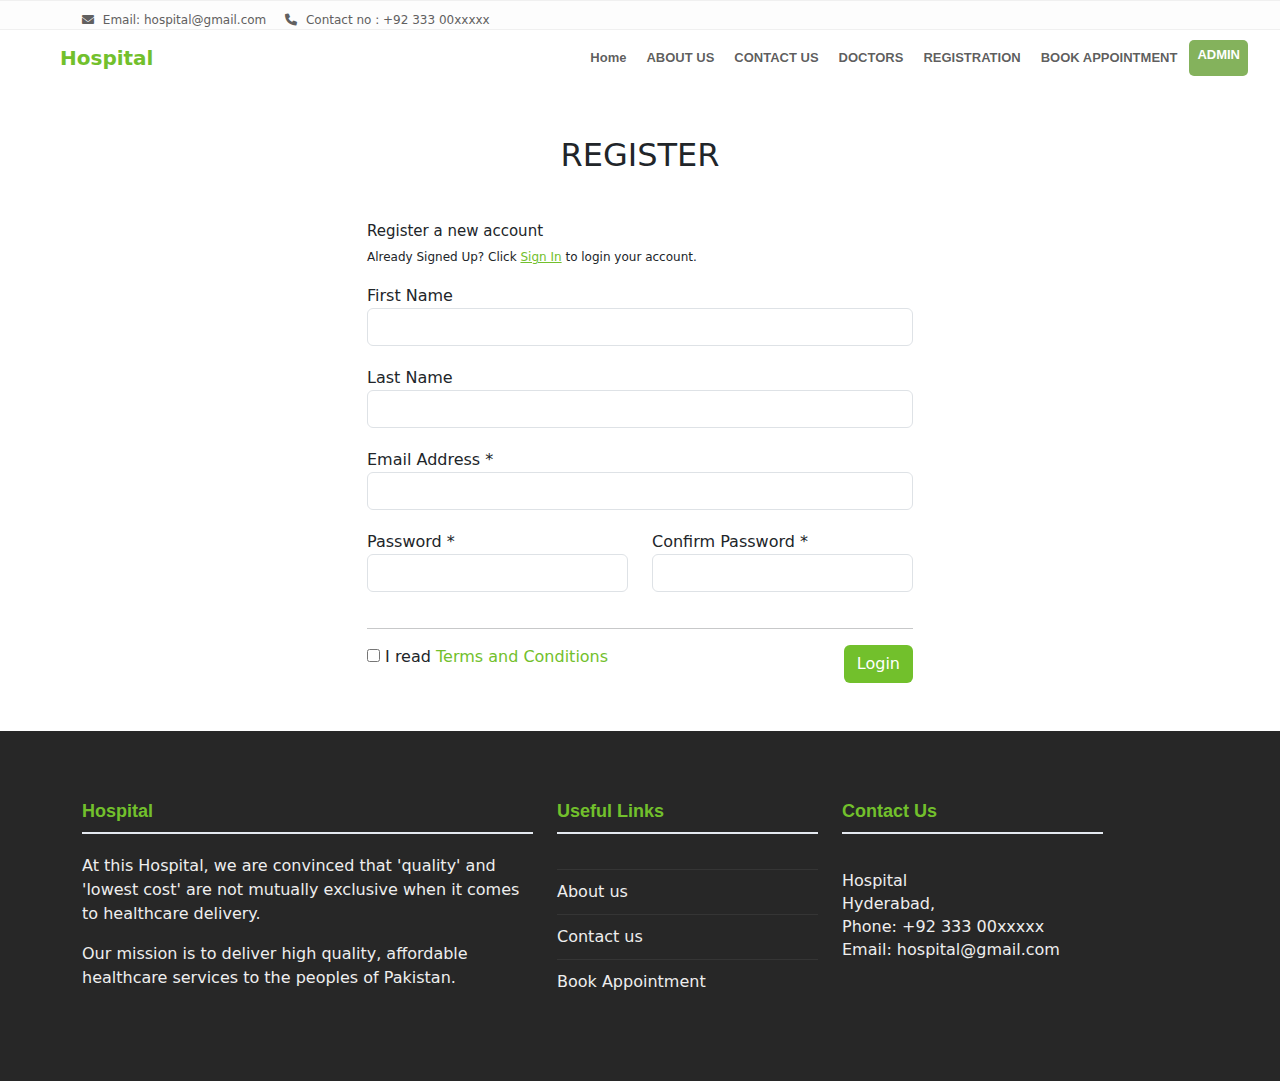
<file: registration.html>
<!DOCTYPE html>
<html lang="en">

<head>
    <meta charset="UTF-8">
    <meta name="viewport" content="width=device-width, initial-scale=1.0">
    <title>Hospital Management System</title>
    <link rel="stylesheet" href="style.css">
    <link rel="stylesheet" href="https://cdnjs.cloudflare.com/ajax/libs/font-awesome/6.0.0-beta3/css/all.min.css">
    <link href="https://cdn.jsdelivr.net/npm/bootstrap@5.3.3/dist/css/bootstrap.min.css" rel="stylesheet"
        integrity="sha384-QWTKZyjpPEjISv5WaRU9OFeRpok6YctnYmDr5pNlyT2bRjXh0JMhjY6hW+ALEwIH" crossorigin="anonymous">
</head>

<body>
    <div class="header-detail">
        <div class="container">
            <div class="row">
                <div class="col-md-12">
                    <ul class="list-inline header-contacts">
                        <li>
                            <i class="fa fa-envelope"></i> Email: hospital@gmail.com
                        </li>
                        <li>
                            <i class="fa fa-phone"></i> Contact no : +92 333 00xxxxx
                        </li>
                    </ul>
                </div>
            </div>
        </div>
    </div>

    <nav class="navbar navbar-expand-lg nav-color">
        <div class="container-fluid">
            <a class="navbar-brand ms-5" href="#" style="font-weight: bold; color: #72c02c;">Hospital</a>
            <button class="navbar-toggler" type="button" data-bs-toggle="collapse" data-bs-target="#navbarNavAltMarkup"
                aria-controls="navbarNavAltMarkup" aria-expanded="false" aria-label="Toggle navigation">
                <span class="navbar-toggler-icon"></span>
            </button>
            <div class="collapse navbar-collapse" id="navbarNavAltMarkup">
                <div class="navbar-nav ms-auto me-3">
                    <a class="nav-link me-1" aria-current="page" href="index.html">Home</a>
                    <a class="nav-link me-1" href="about.html">ABOUT US</a>
                    <a class="nav-link me-1" href="contact.html">CONTACT US</a>
                    <a class="nav-link me-1" href="doctors.html">DOCTORS</a>
                    <a class="nav-link me-1" href="#">REGISTRATION</a>
                    <a class="nav-link me-1" href="appointment.html">BOOK APPOINTMENT</a>
                    <a class="nav-link admin-link me-1" href="admin.html">ADMIN</a>
                </div>
            </div>
        </div>
    </nav>

    <div style="text-align: center; margin-top: 50px;">
        <h2>REGISTER</h2>
    </div>

   
    <div class="container mt-5 mb-5 content">
        <div class="row justify-content-center align-items-center">
            <div class="col-md-6 col-md-offset-3 col-sm-8 col-sm-offset-2">
                <form action="" method="post" class="regiter-form">
                    <div class="reg-header">
                        <h2 class="admin-fonts">Register a new account</h2>
                        <p style="font-size: 12px;">Already Signed Up? Click <a href="login.html"
                                class="color-green">Sign In</a> to login your account.</p>
                    </div>

                    <label for="first_name">First Name</label>
                    <input type="text" id="first_name" name="first_name" class="form-control "
                        style="margin-bottom: 20px;" required="">

                    <label for="last_name">Last Name</label>
                    <input type="text" id="last_name" name="last_name" class="form-control "
                        style="margin-bottom: 20px;" required="">

                    <label for="email">Email Address <span class="color-red">*</span></label>
                    <input type="text" id="email" name="email" class="form-control " style="margin-bottom: 20px;"
                        required="">

                    <div class="row">
                        <div class="col-sm-6">
                            <label for="password">Password <span class="color-red">*</span></label>
                            <input type="password" id="password" name="password" class="form-control "
                                style="margin-bottom: 20px;" required="">
                        </div>
                        <div class="col-sm-6">
                            <label for="cnfrm_password">Confirm Password <span class="color-red">*</span></label>
                            <input type="password" id="cnfrm_password" name="cnfrm_password" class="form-control "
                                style="margin-bottom: 20px;" required="">
                        </div>
                    </div>
                    <hr>
                    <div class="row ">
                        <div class="col-6">
                            <label>
                                <input type="checkbox" required="">
                                I read <a href="#" class="color-green" style="text-decoration: none;">Terms and Conditions</a>
                            </label>
                        </div>
                        <div class="col-6">
                            <input class="btn float-end admin-fonts" type="submit" value="Login"
                                style="color: white; background-color: #72c02c;">
                        </div>
                    </div>
                </form>
            </div>
        </div>
    </div>

    <!-- Footer ===-->
    <div class="footer-v1">
        <div class="footer">
            <div class="container">
                <div class="row">
                    <div class="col-md-5 headline">
                        <h2 style="font-weight: bold; margin-bottom: 20px;">Hospital</h2>
                        <p>At this Hospital, we are convinced that 'quality' and 'lowest cost' are not mutually
                            exclusive when it comes to healthcare delivery.</p>
                        <p>Our mission is to deliver high quality, affordable healthcare services to the peoples
                            of Pakistan.</p>
                    </div>

                    <div class="col-md-3">
                        <div class="headline">
                            <h2>Useful Links</h2>
                        </div>
                        <ul class="list-unstyled link-list">
                            <li><a href="about.html">About us</a></li>
                            <li><a href="Contact.html">Contact us</a></li>
                            <li><a href="appointment.html">Book Appointment</a>
                            </li>
                        </ul>
                    </div>

                    <div class="col-md-3">
                        <div class="headline">
                            <h2>Contact Us</h2>
                        </div>
                        <address>
                            Hospital <br />
                            Hyderabad, <br />
                            Phone: +92 333 00xxxxx <br />
                            Email: hospital@gmail.com
                        </address>
                    </div>
                </div>
            </div>
        </div>
    </div>
    <!--/footer-->

</body>
<script src="https://cdn.jsdelivr.net/npm/bootstrap@5.3.3/dist/js/bootstrap.bundle.min.js"
    integrity="sha384-YvpcrYf0tY3lHB60NNkmXc5s9fDVZLESaAA55NDzOxhy9GkcIdslK1eN7N6jIeHz"
    crossorigin="anonymous"></script>

</html>
</file>
<file: style.css>
* {
    margin: 0;
    padding: 0;
    box-sizing: border-box;
}

body {
    font-family: "Helvetica Neue", Helvetica, Arial, sans-serif;
    background-color: aliceblue;
}

/* header */

.header-detail {
    font-size: 12px;
    width: 100%;
    height: 95px;
    background-color: #fdfdfd;
    border-top: solid 1px #f0f0f0;
    border-bottom: solid 1px #f0f0f0;
    padding: 10px 0;
    height: 30px;
    color: #616060;
}

.header-detail .header-contacts li {
    display: inline-block;
    margin-right: 15px;
}

.header-detail .header-contacts i {
    margin-right: 5px;
}

.header-detail .container {
    display: flex;
    justify-content: space-between;
    align-items: center;
}

@media (max-width: 768px) {
    .header-detail {
        height: 60px;

    }

    .header-detail .container {
        flex-direction: column;
        text-align: center;

    }

    .header-detail .header-contacts li {
        display: block;
        margin-right: 0;
        margin-bottom: 10px;
    }
}

.navbar {
    display: flex;
    justify-content: space-between;
    align-items: center;
}

.navbar-nav {
    font-family: "Helvetica Neue", Helvetica, Arial, sans-serif;
    font-size: 13px;
    font-weight: bold;
}

.navbar-nav a:hover {
    color: #72c02c;
    background-color: rgb(238, 238, 238);
}

.navbar-nav a.admin-link {
    color: white;
    background-color: #84b25c;
    border-radius: 5px;
    padding: 5px 10px;
}

.navbar-nav a.admin-link:hover {
    background-color: #72c02c;
}

.headline-center {
    text-align: center;
    position: relative;
}

.content-boxes-v5 {
    background-color: rgb(243, 239, 239);
    text-align: center;
    height: 25vh;
}

.overflow-h p {
    font-size: 13px;
}

.no-top-space {
    font-size: 15px;
    font-weight: bold;
}

/* footer */
.footer-v1 .footer {
    padding: 40px 0;
    background: #272727;
    color: #eee;
}

.footer-v1 .footer p,
.footer-v1 .footer h2,
.footer-v1 address,
.footer-v1 .link-list a,
.footer-v1 .link-list i {
    color: #eee;
}

.footer-v1 .footer h2 {
    font-size: 18px;
    font-weight: 700;
    margin-bottom: 20px;
    color: #72c02c;
}

.footer-v1 .link-list li {
    border-top: solid 1px #353535;
    padding: 10px 0;
}

.footer-v1 .link-list li a {
    color: #eee;
    text-decoration: none;
}

.footer-v1 .link-list li a:hover {
    color: #72c02c;
    text-decoration: underline;
}

.footer-v1 address {
    line-height: 23px;
    font-style: normal;
}

.footer-title {
    color: #72c02c;
    font-size: 20px;
    margin-bottom: 20px;
    font-weight: bold;
}

.footer .headline {
    margin-top: 20px;
    display: block;
    margin-bottom: 25px;
    padding-bottom: 10px;
}

.footer .headline h2 {
    font-size: 18px;
    font-weight: 700;
    margin: 0;
}

.footer .list-unstyled.link-list {
    padding: 0;
}

.footer .list-unstyled.link-list li {
    list-style: none;
}

.footer .list-unstyled.link-list li i {
    margin-left: 10px;
}

/* Footer End*/


/* about page  */

.headline-center h2 {
    font-size: 2rem;
    font-weight: 700;
}

.content p {
    font-size: 1rem;
    line-height: 1.6;
}

.content ul li {
    font-size: 1rem;
    margin-bottom: 10px;
}

.content ul li i {
    margin-right: 10px;
}

blockquote {
    font-size: 1.1rem;
    font-style: italic;
    border-left: 5px solid #72c02c;
    padding-left: 15px;
    margin: 20px 0;
}

blockquote small {
    display: block;
    font-size: 0.9rem;
    margin-top: 10px;
    color: #555;
}

.color-green {
    color: #72c02c;
}

.font-color {
    color: #8c8c8c;
}


/* contact page css */
.headline {
    margin-top: 20px;
    display: block;
    margin: 10px 0 25px 0;
}

.headline h2 {
    font-family: "Open Sans", Arial, sans-serif;
    color: rgb(85, 85, 85);
    font-size: 18px;
    border-bottom: 2px solid #e4e9f0;
    padding: 10px 0px;
}

.contact-form label .contact-form select option{
    font-family: "Open Sans", Arial, sans-serif;
    color: rgb(102, 102, 102);
    font-size: 14px;

}

.contact-form {
    border: 1px solid #e4e9f0;
}

.fonts-styling {
    font-family: "Helvetica Neue", Helvetica, Arial, sans-serif;
}

/* admin-form */
.form-container {
    height: 50vh;
}

.h-100 {
    height: 100%;
}

.admin-fonts{
    font-size: 15px;
}
</file>
